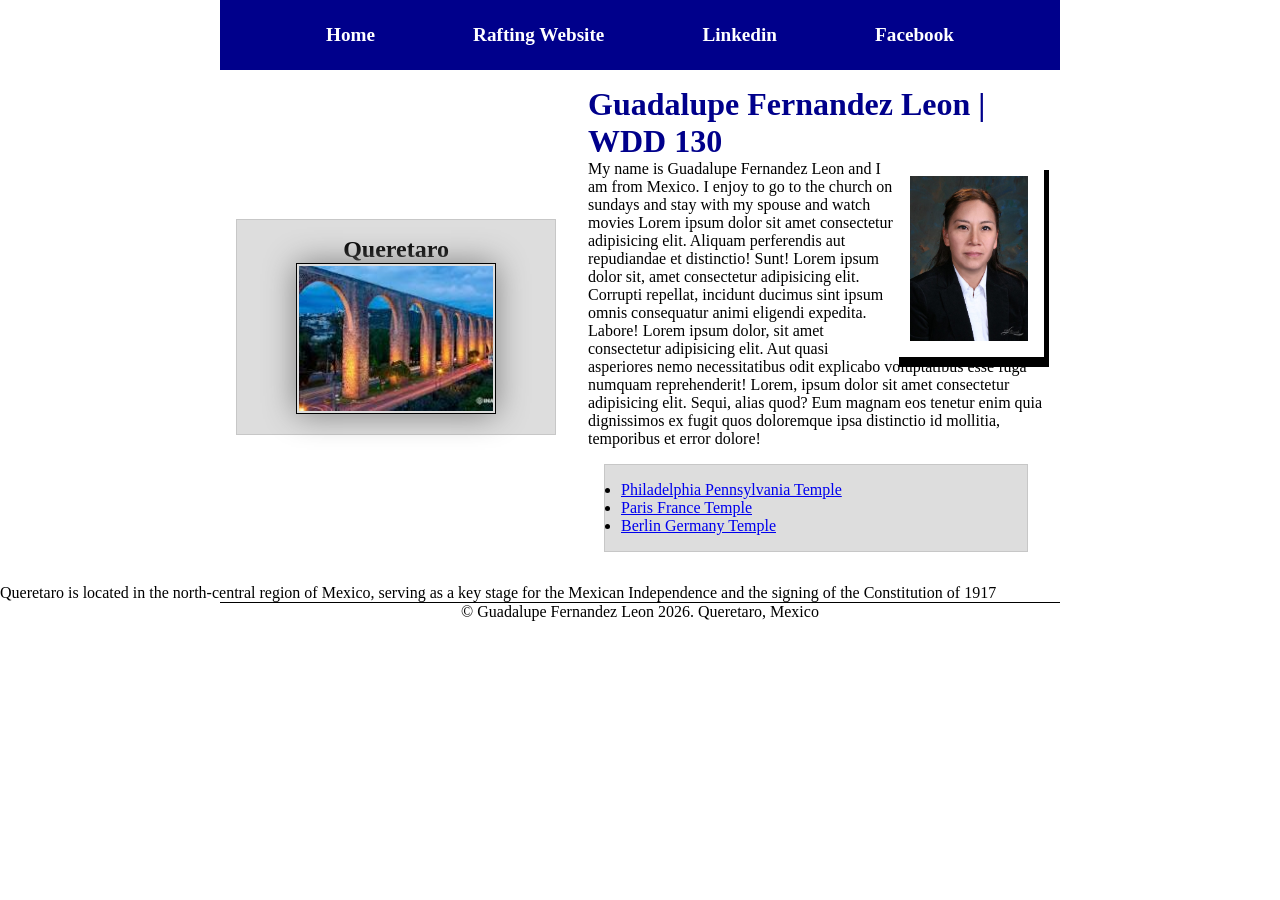
<file: index.html>
<!DOCTYPE html>
<html lang="en">

<head>
    <meta name="description"
      content="This is a simple test webpage designed to practice and demonstrate different CSS styling techniques, including colors, layouts, spacing">
    <meta name="author" content="Guadalupe Fernandez">
    <link rel="stylesheet" href="styles/styles.css">
    <meta charset="UTF-8">
    <meta name="viewport" content="width=device-width, initial-scale=1.0">
    <title>Guadalupe Fernandez Leon | WDD 130</title>
</head>

<body>
    <header>
        <nav>
            <a href="#">Home</a>
            <a href="wwr/">Rafting Website</a>
            <a href="https://mx.linkedin.com">Linkedin</a>
            <a href="https://www.facebook.com/?locale=es_LA">Facebook</a>
        </nav>
    </header>
    <div class="grid">
        <main>
            <h1>Guadalupe Fernandez Leon | WDD 130</h1>
            <img src="images/profile.png" alt="Hello, my name is Guadalupe Fernandez Leon"
              width="120">
            <p>My name is Guadalupe Fernandez Leon and I am from Mexico. I enjoy to go to the church
                on
                sundays and stay with my spouse and watch movies Lorem ipsum dolor sit amet
                consectetur
                adipisicing elit. Aliquam perferendis aut repudiandae et distinctio! Sunt! Lorem
                ipsum
                dolor sit, amet consectetur adipisicing elit. Corrupti repellat, incidunt ducimus
                sint
                ipsum omnis consequatur animi eligendi expedita. Labore! Lorem ipsum dolor, sit amet
                consectetur adipisicing elit. Aut quasi asperiores nemo necessitatibus odit
                explicabo
                voluptatibus esse fuga numquam reprehenderit! Lorem, ipsum dolor sit amet
                consectetur
                adipisicing elit. Sequi, alias quod? Eum magnam eos tenetur enim quia dignissimos ex
                fugit quos doloremque ipsa distinctio id mollitia, temporibus et error dolore!</p>
            <ul class="box">
                <li><a href="https://www.churchofjesuschrist.org/temples/details/philadelphia-pennsylvania-temple"
                      target="_blank">Philadelphia Pennsylvania Temple</a></li>
                <li><a href="https://www.churchofjesuschrist.org/temples/details/paris-france-temple"
                      target="_blank">Paris France Temple</a></li>
                <li><a href="https://www.churchofjesuschrist.org/temples/details/lima-peru-los-olivos-temple"
                      target="_blank">Berlin Germany Temple</a></li>
            </ul>

        </main>
        <aside class="box">
            <h2>Queretaro</h2>
            <img src="images/queretaro.png" alt="Arcos Queretaro">
        </aside>
    </div>
    <p>Queretaro is located in the north-central region of Mexico, serving as a key stage for
        the
        Mexican Independence and the signing of the Constitution of 1917</p>

    <footer>
        <p> © Guadalupe Fernandez Leon 2026. Queretaro, Mexico</p>
    </footer>
</body>

</html>
</file>
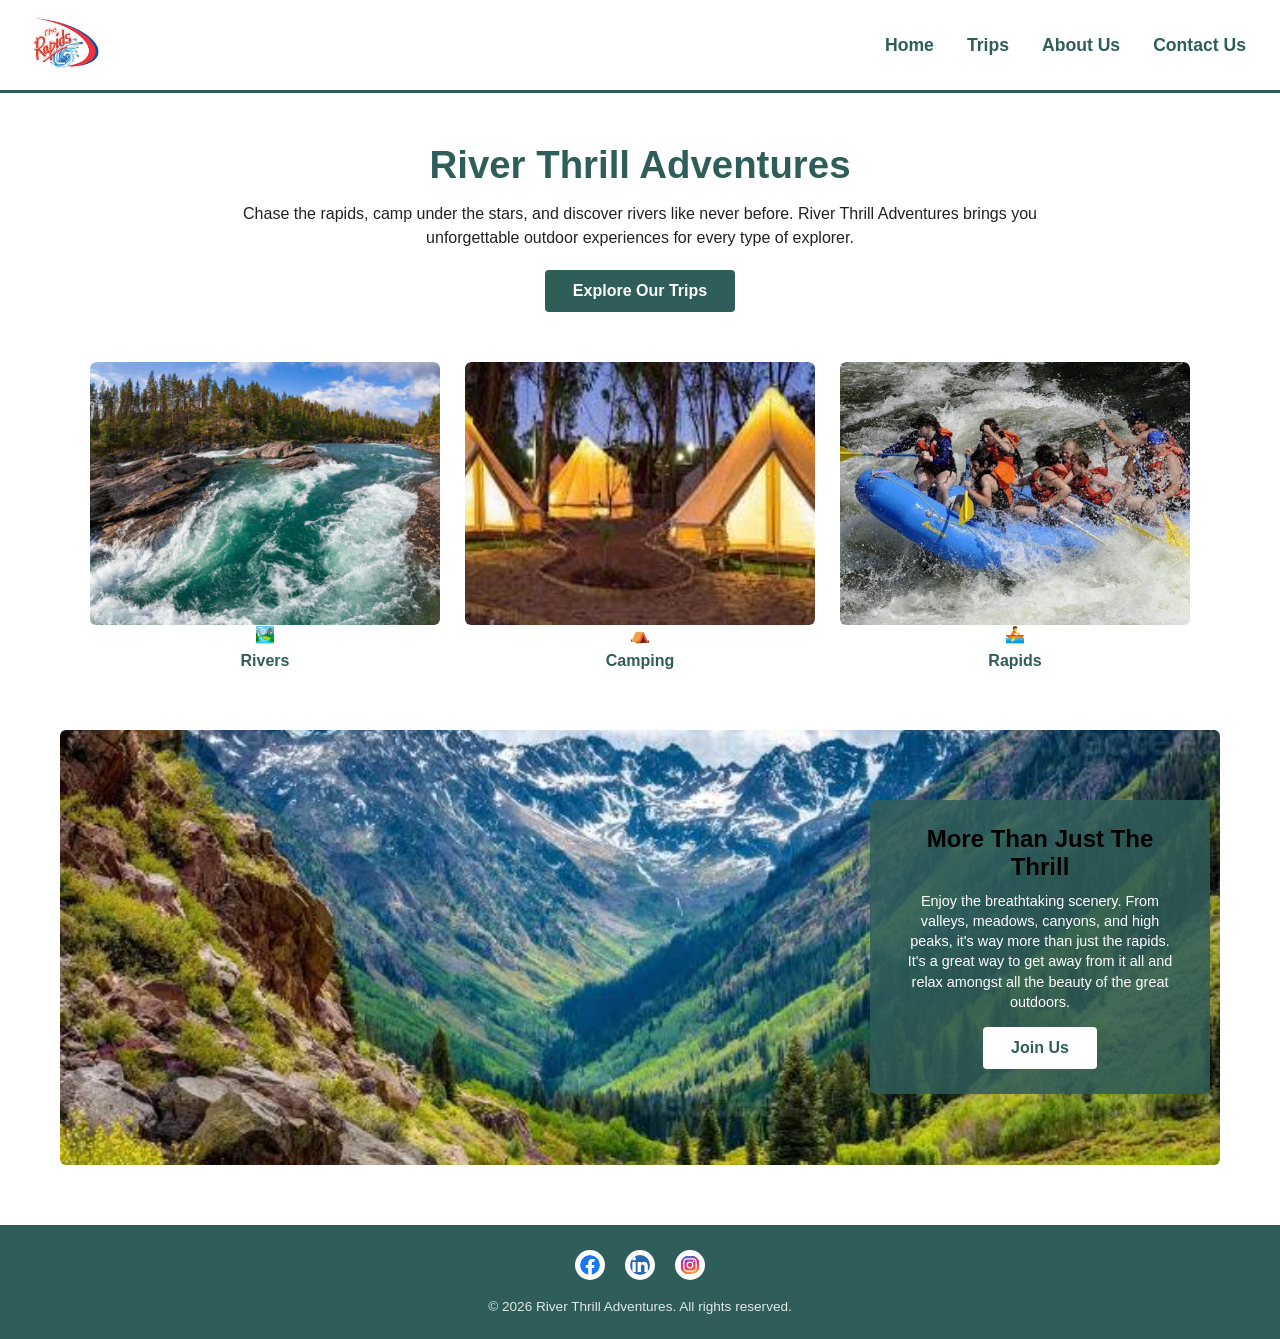
<file: wwr/index.html>
<!DOCTYPE html>
<html lang="en">

<head>
    <meta charset="UTF-8">
    <meta name="viewport" content="width=device-width, initial-scale=1.0">
    <meta name="description"
      content="Thrilling whitewater rafting adventures in stunning natural landscapes">
    <meta name="author" content="Guadalupe Fernandez">
    <link rel="stylesheet" href="styles/rafting.css">
    <title>Home</title>
</head>

<body>
    <header>
        <img src="images/z-therapidssplash.jpg" alt="Company logo">
        <nav>
            <ul>
                <li><a href="index.html">Home</a></li>
                <li><a href="trips.html">Trips</a></li>
                <li><a href="about.html">About Us</a></li>
                <li><a href="contact.html">Contact Us</a></li>
            </ul>
        </nav>
    </header>

    <main>
        <section class="welcome">
            <h1>River Thrill Adventures</h1>
            <p>Chase the rapids, camp under the stars, and discover rivers like never before.
                River Thrill Adventures brings you unforgettable outdoor experiences for every
                type of explorer.</p>
            <a href="trips.html" class="cta-button">Explore Our Trips</a>
        </section>

        <section class="categories">
            <div class="category-grid">
                <figure>
                    <img src="images/rivers.jpg" alt="Rivers">
                    <span class="icon">🏞️</span>
                    <figcaption>Rivers</figcaption>
                </figure>
                <figure>
                    <img src="images/camping.jpg" alt="Camping">
                    <span class="icon">⛺</span>
                    <figcaption>Camping</figcaption>
                </figure>
                <figure>
                    <img src="images/rapids2.jpg" alt="Rapids">
                    <span class="icon">🚣</span>
                    <figcaption>Rapids</figcaption>
                </figure>
            </div>
        </section>

        <section class="highlight">
            <img src="images/mountain.jpg" alt="Scenic mountain valley">
            <div class="highlight-box">
                <h2>More Than Just The Thrill</h2>
                <p>Enjoy the breathtaking scenery. From valleys, meadows, canyons, and high
                    peaks, it's way more than just the rapids. It's a great way to get away from
                    it all and relax amongst all the beauty of the great outdoors.</p>
                <a href="contact.html" class="cta-button">Join Us</a>
            </div>
        </section>
    </main>

    <footer>
        <nav class="socialmedia">
            <a href="https://facebook.com">
                <img src="images/facebook.svg" alt="Facebook Icon">
            </a>
            <a href="https://linkedin.com">
                <img src="images/linkedin-square.svg" alt="LinkedIn Icon">
            </a>
            <a href="https://instagram.com">
                <img src="images/instagram-square.svg" alt="Instagram Icon">
            </a>
        </nav>
        <p>&copy; 2026 River Thrill Adventures. All rights reserved.</p>
    </footer>
</body>

</html>
</file>
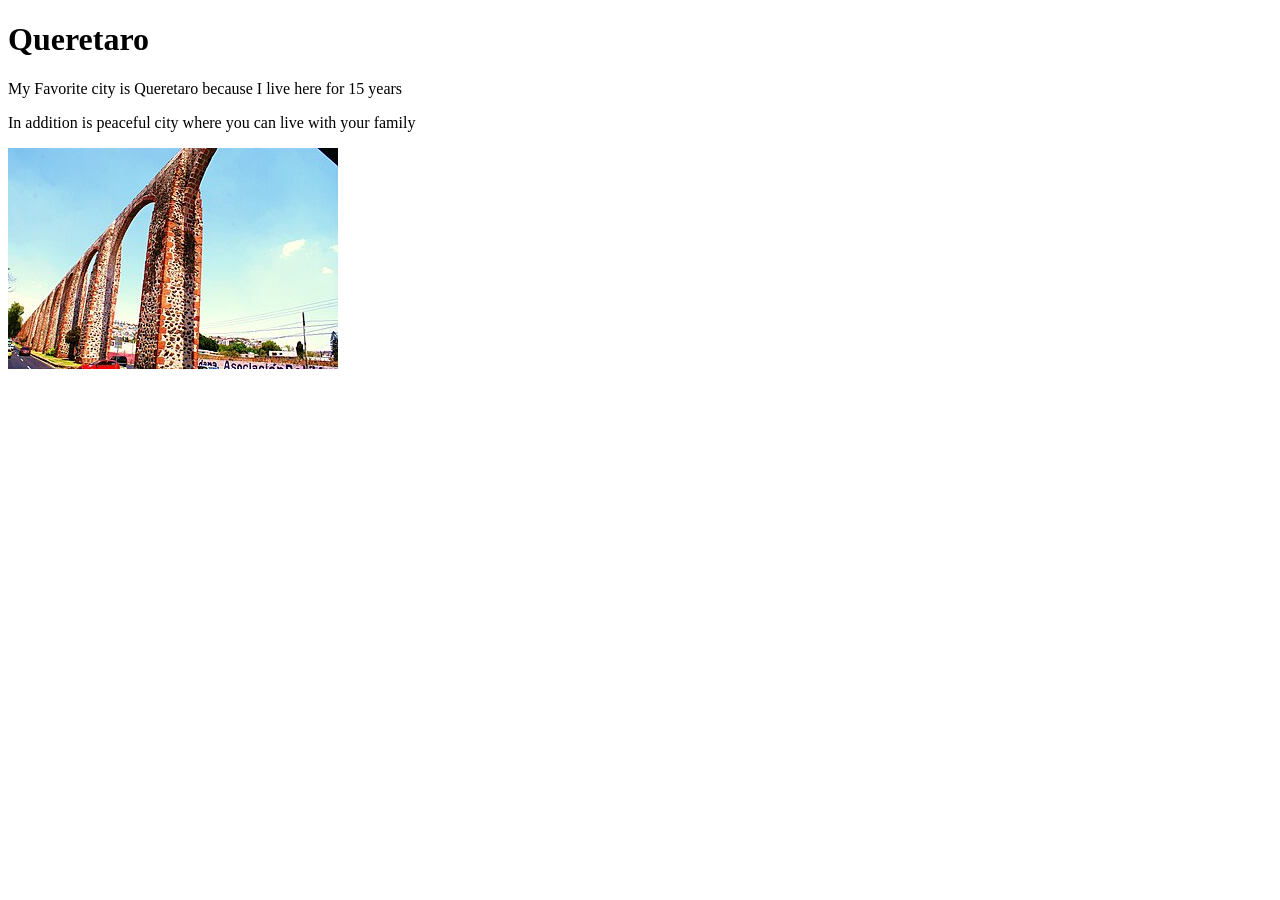
<file: week01/favorite-city.html>
<!DOCTYPE html>
<html lang="en">

<head>
    <meta charset="UTF-8">
    <meta name="viewport" content="width=device-width, initial-scale=1.0">
    <title>My favorite city</title>
</head>

<body>
    <H1>Queretaro</H1>
    <p>My Favorite city is Queretaro because I live here for 15 years</p>
    <p>In addition is peaceful city where you can live with your family</p>
    <img src="images/Queretaro-1.JPG" alt="Queretaro Arcs">

</body>

</html>
</file>
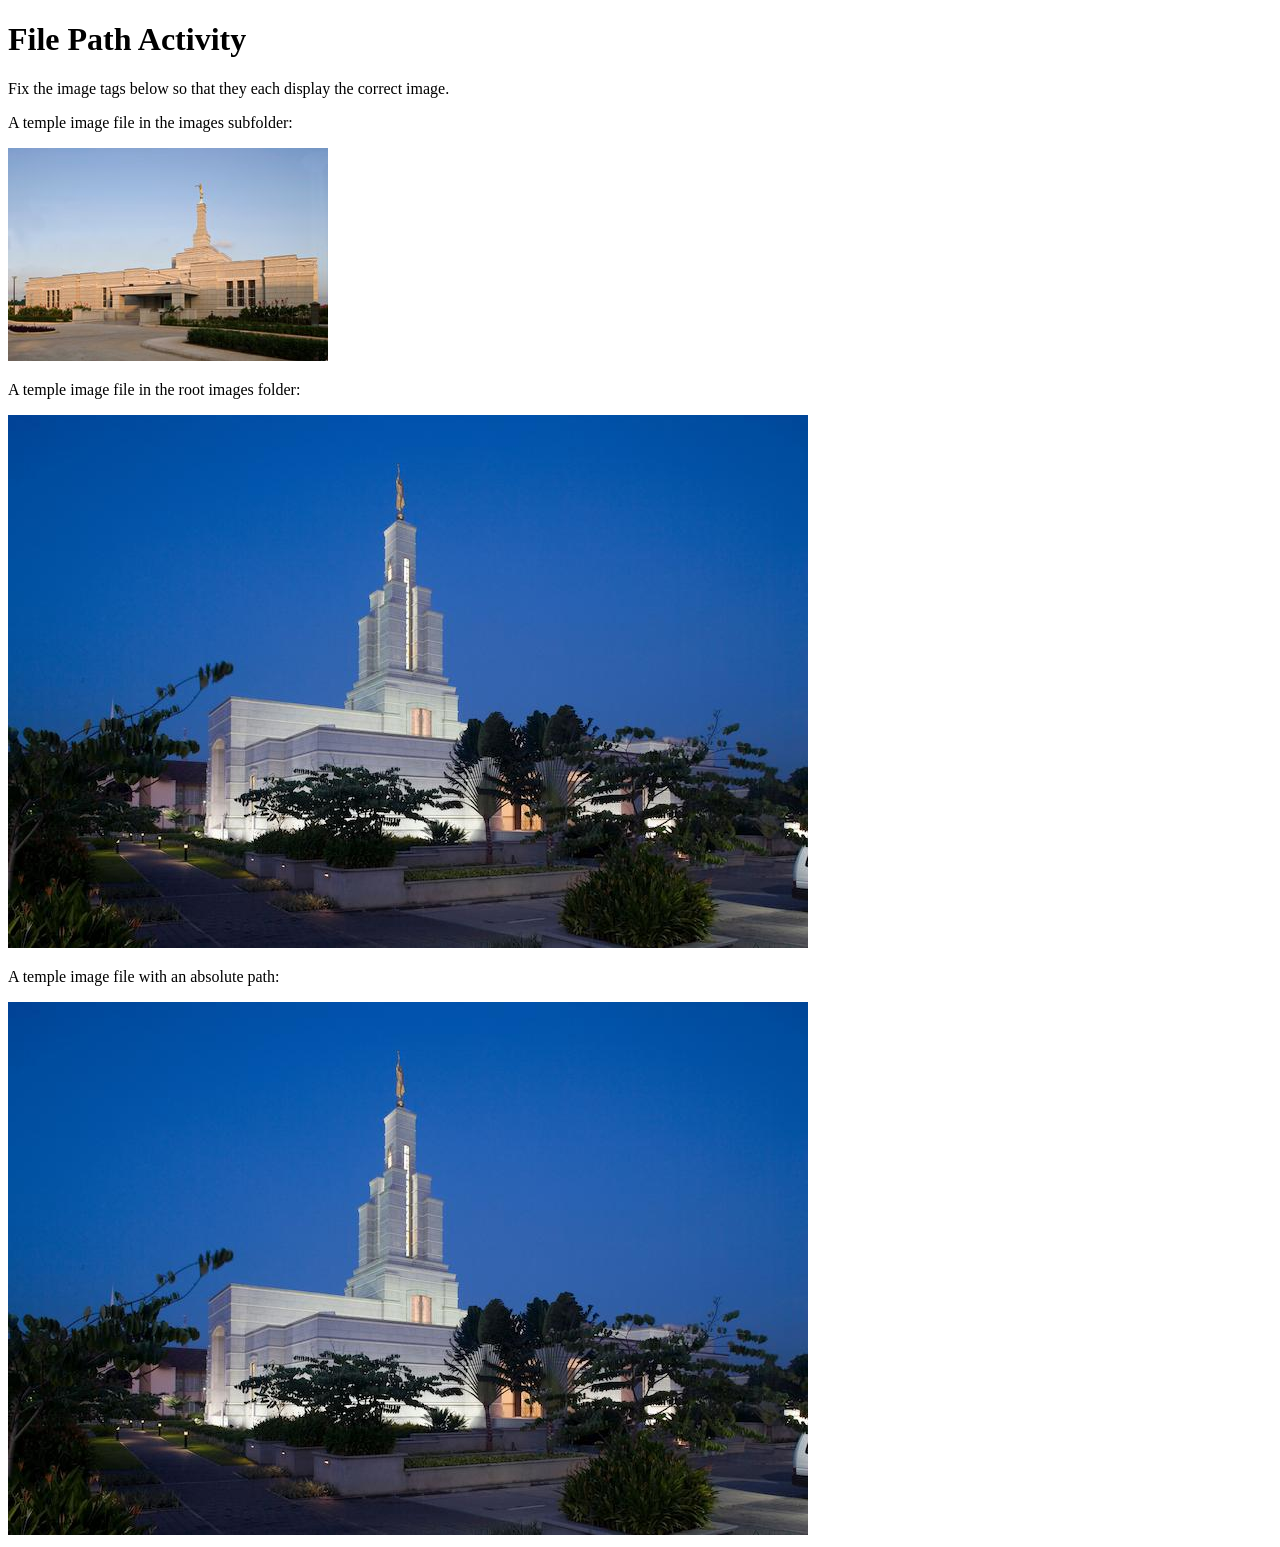
<file: week01/file-paths.html>
<!DOCTYPE html>
<html lang="en">

<head>
    <meta charset="UTF-8">
    <meta name="viewport" content="width=device-width, initial-scale=1.0">
    <title>File Path Activity</title>
</head>

<body>
    <h1>File Path Activity</h1>
    <p>Fix the image tags below so that they each display the correct image.</p>

    <p>A temple image file in the images subfolder:</p>
    <img src="images/aba-nigeria-temple.jpeg" alt="The Aba Nigeria Temple">

    <p>A temple image file in the root images folder:</p>
    <img src="images/temple-small.jpg" alt="The Salt Lake Temple">

    <p>A temple image file with an absolute path:</p>
    <img src="images/temple-small.jpg" alt="The Anchorage Alaska Temple">

</body>

</html>
</file>
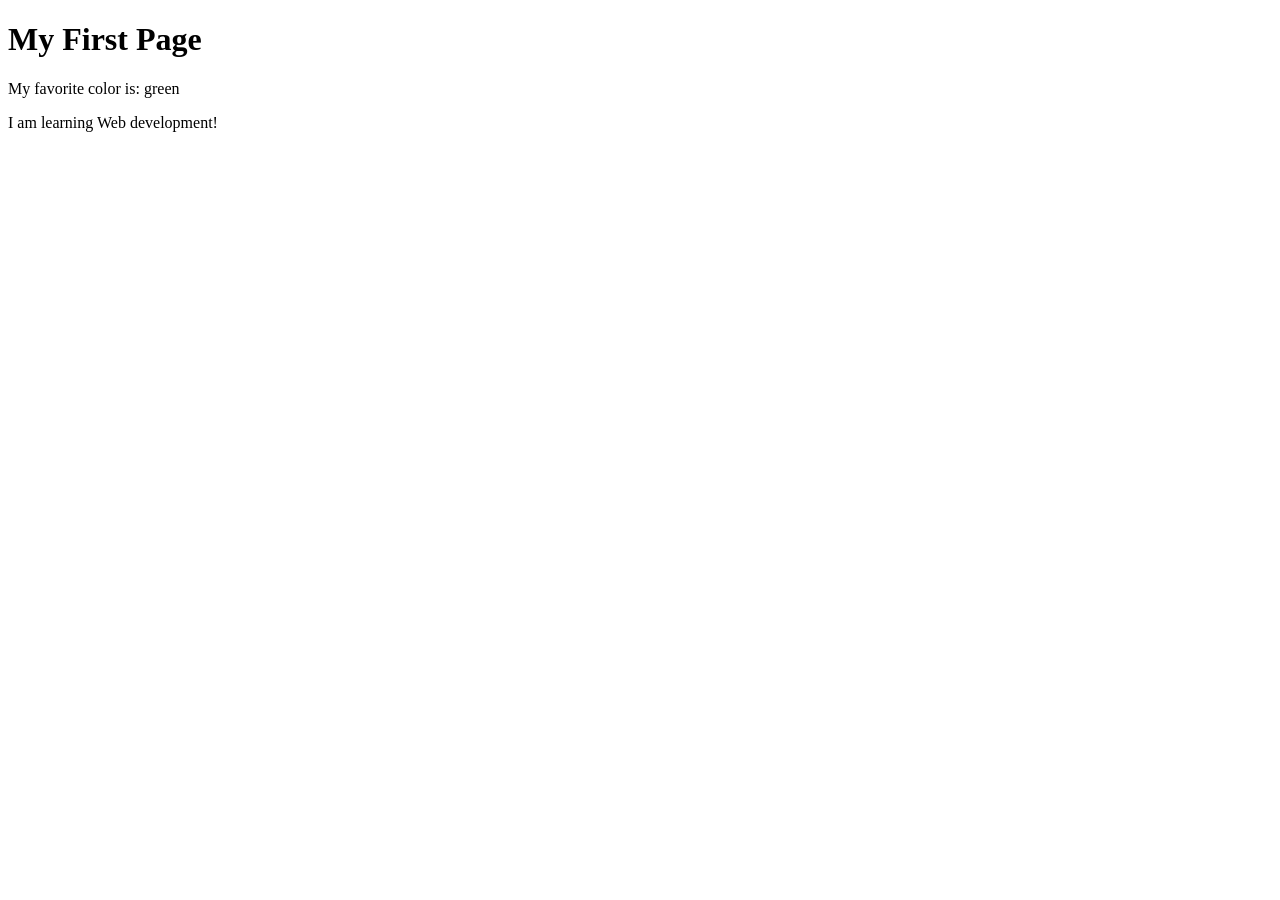
<file: week01/first-page.html>
<!DOCTYPE html>
<html lang="en">

<head>
    <meta charset="UTF-8">
    <meta name="viewport" content="width=device-width, initial-scale=1.0">
    <title>My First Page</title>
</head>

<body>
    <h1>My First Page</h1>
    <p>My favorite color is: green </p>
    <p>I am learning Web development!</p>
</body>

</html>
</file>
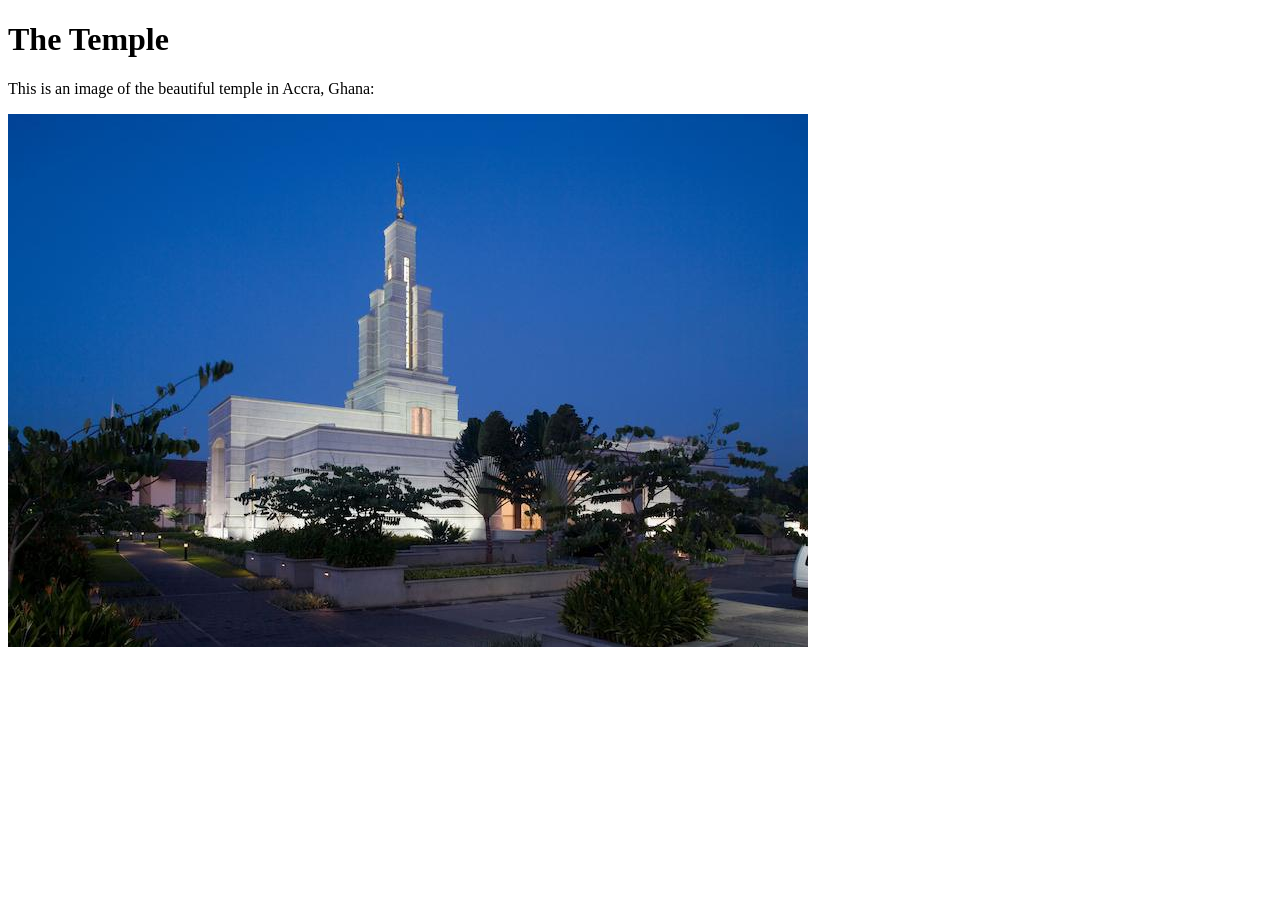
<file: week01/images-solution.html>
<!DOCTYPE html>
<html lang="en">
<head>
    <meta charset="UTF-8">
    <meta name="viewport" content="width=device-width, initial-scale=1.0">
    <title>Temple Image</title>
</head>
<body>
    <h1>The Temple</h1>
    <p>This is an image of the beautiful temple in Accra, Ghana:</p>
    <img src="images/temple-small.jpg" alt="The Accra Ghana Temple">
    
</body>
</html>
</file>
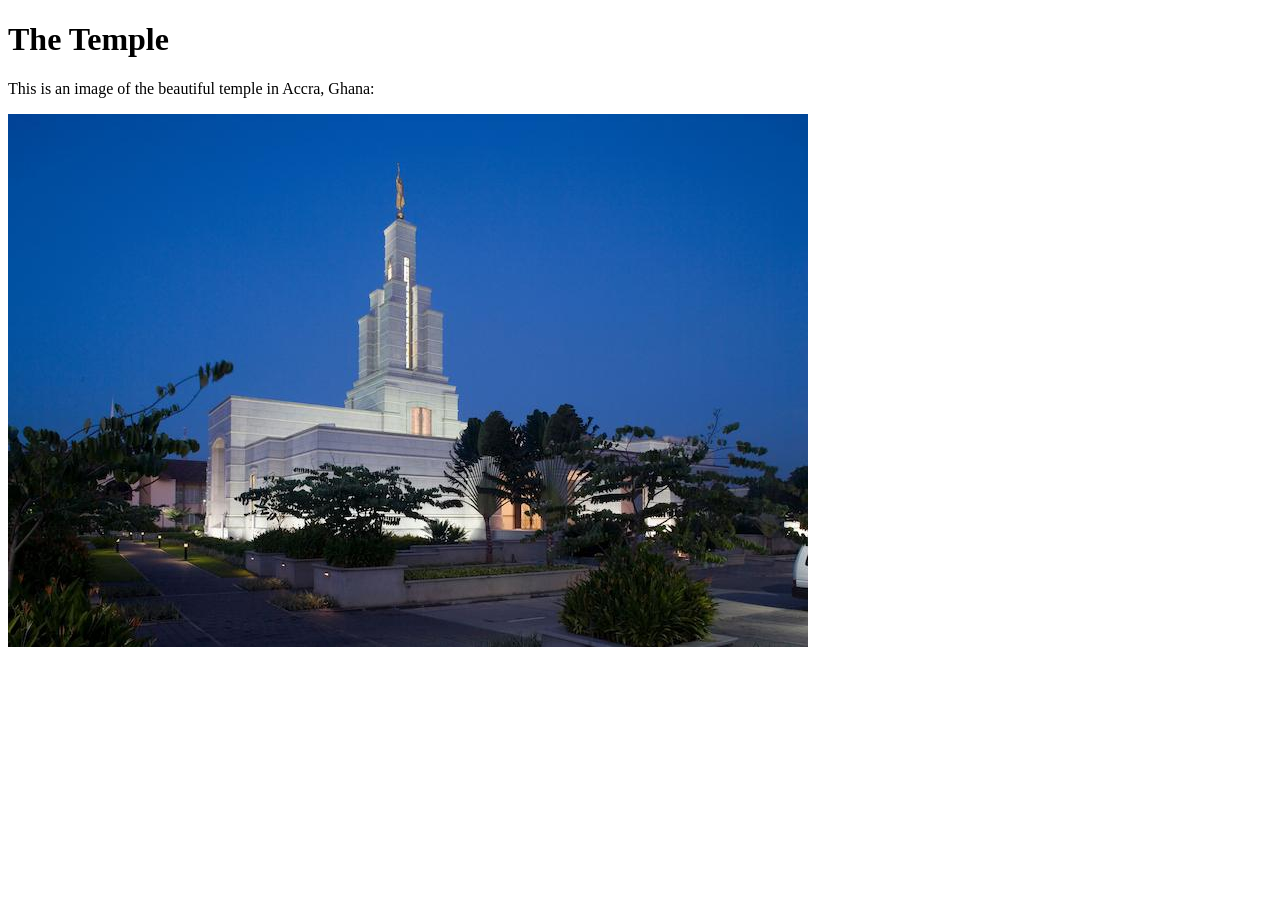
<file: week01/images.html>
<!DOCTYPE html>
<html lang="en">

<head>
    <meta charset="UTF-8">
    <meta name="viewport" content="width=device-width, initial-scale=1.0">
    <title>Temple Image</title>
</head>

<body>
    <h1>The Temple</h1>
    <p>This is an image of the beautiful temple in Accra, Ghana:</p>
    <img src="images/temple-small.jpg" alt="The Accra Ghana Temple">

</body>

</html>
</file>
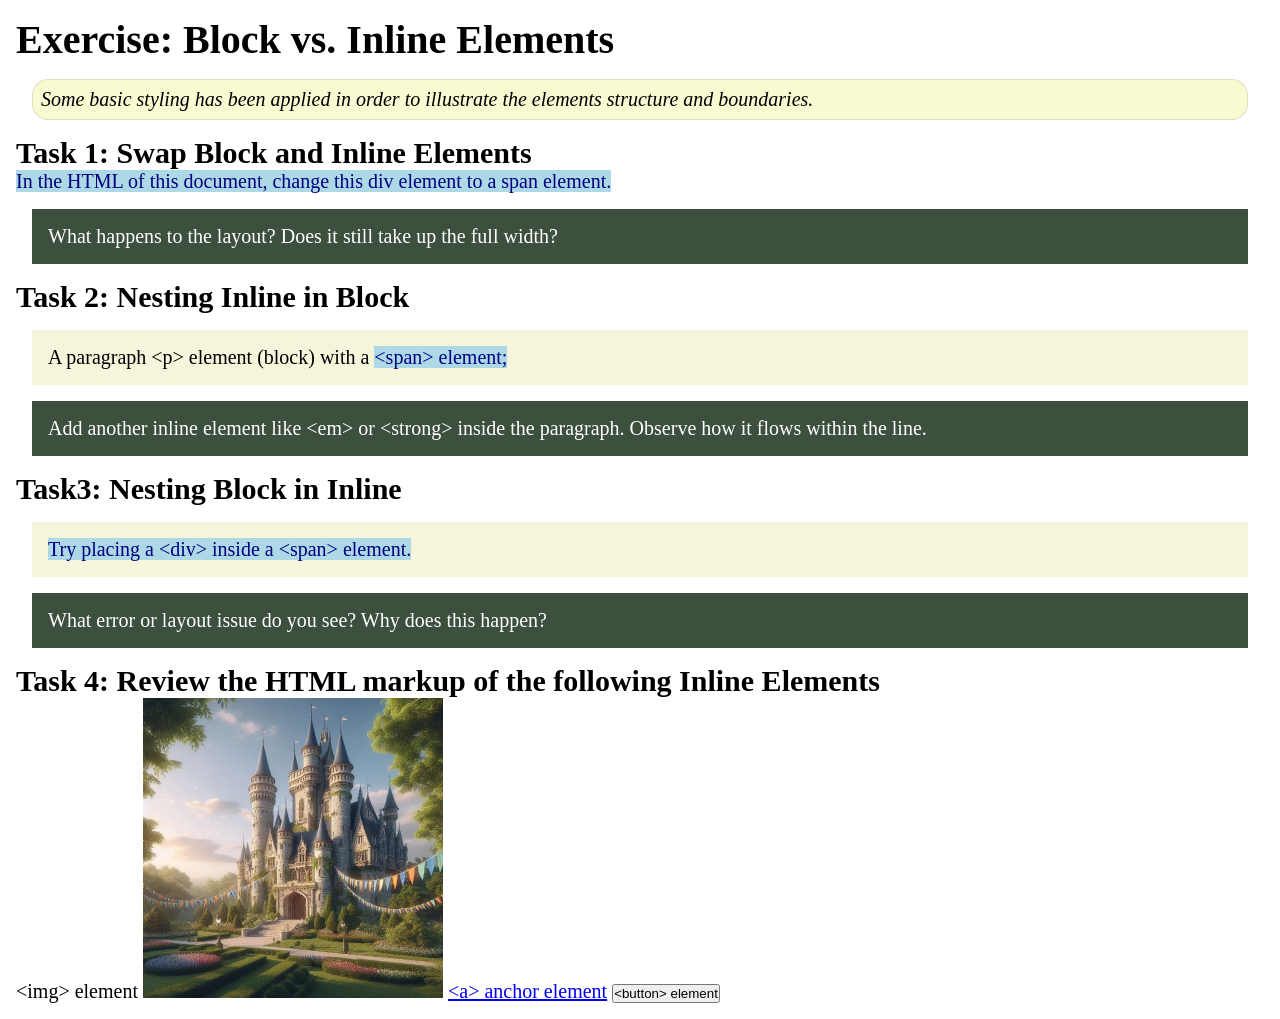
<file: week02/block-vs-inline.html>
<!DOCTYPE html>
<html lang="en">

<head>
    <meta charset="UTF-8">
    <meta name="viewport" content="width=device-width, initial-scale=1.0">
    <title>Exercise: Block vs. Inline Elements</title>
    <link rel="stylesheet" href="styles/block-vs-inline.css">
</head>

<body>
    <main>
        <h1>Exercise: Block vs. Inline Elements</h1>
        <p class="note">Some basic styling has been applied in order to illustrate the elements
            structure and
            boundaries.</p>

        <h2>Task 1: Swap Block and Inline Elements</h2>
        <span>In the HTML of this document, change this div element to a span element.</span>

        <p class="question">What happens to the layout? Does it still take up the full width?</p>

        <h2>Task 2: Nesting Inline in Block</h2>
        <p>A paragraph &lt;p&gt; element (block) with a <span>&lt;span&gt; element;</span></p>
        <p class="question">Add another inline element like &lt;em&gt; or &lt;strong&gt; inside the
            paragraph. Observe
            how it flows within the line.</p>

        <h2>Task3: Nesting Block in Inline</h2>
        <div><span>Try placing a &lt;div&gt; inside a &lt;span&gt; element.</span></div>
        <p class="question">What error or layout issue do you see? Why does this happen?</p>


        <h2>Task 4: Review the HTML markup of the following Inline Elements</h2>
        &lt;img&gt; element
        <img src="images/castle.webp" alt="placeholder image (images are inline)" width="300"
          height="300">
        <a href="https://churchofjesuschrist.org">&lt;a&gt; anchor element</a>
        <button type="button">&lt;button&gt; element</button>
    </main>
</body>

</html>
</file>
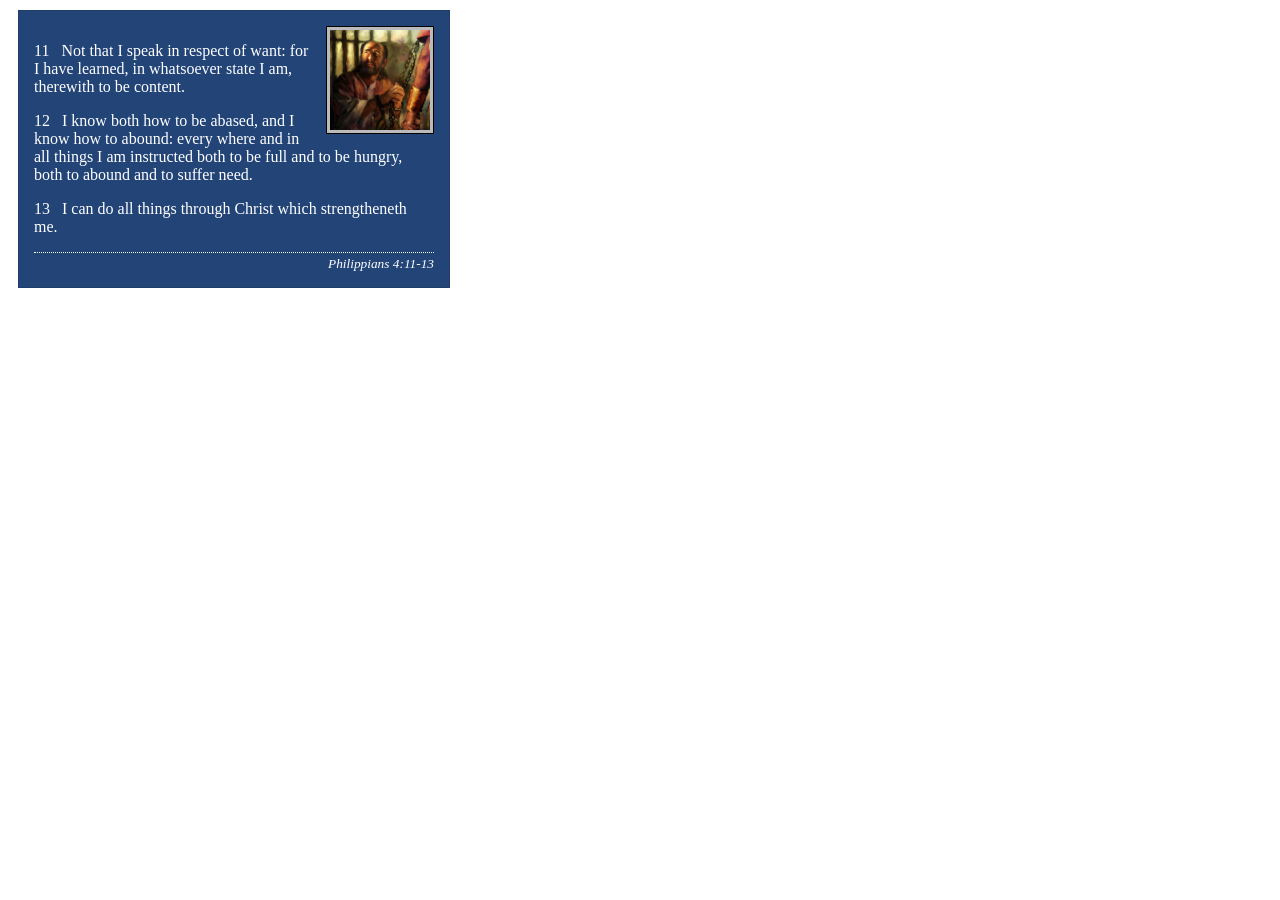
<file: week02/box-model-solution.html>
<!DOCTYPE html>
<html lang="en">
<head>
    <meta charset="UTF-8">
    <meta name="viewport" content="width=device-width, initial-scale=1.0">
    <title>Box Model Activity</title>
    <link rel="stylesheet" href="styles/box-model-solution.css">
</head>
<body>
    <main>
        <div class="callout">
            <img src="images/apostle-paul-imprisoned.webp" alt="Paul the Apostle - Imprisoned in Rome" width="200" height="200">
            <blockquote>
                <p>11 &nbsp; Not that I speak in respect of want: for I have learned, in whatsoever state I am, therewith to be content.</p>
                <p>12 &nbsp; I know both how to be abased, and I know how to abound: every where and in all things I am instructed both to be full and to be hungry, both to abound and to suffer need.</p>
                <p>13 &nbsp; I can do all things through Christ which strengtheneth me.</p>
            </blockquote>
            <cite>Philippians 4:11-13</cite>
        </div>
    </main>
</body>
</html>
</file>
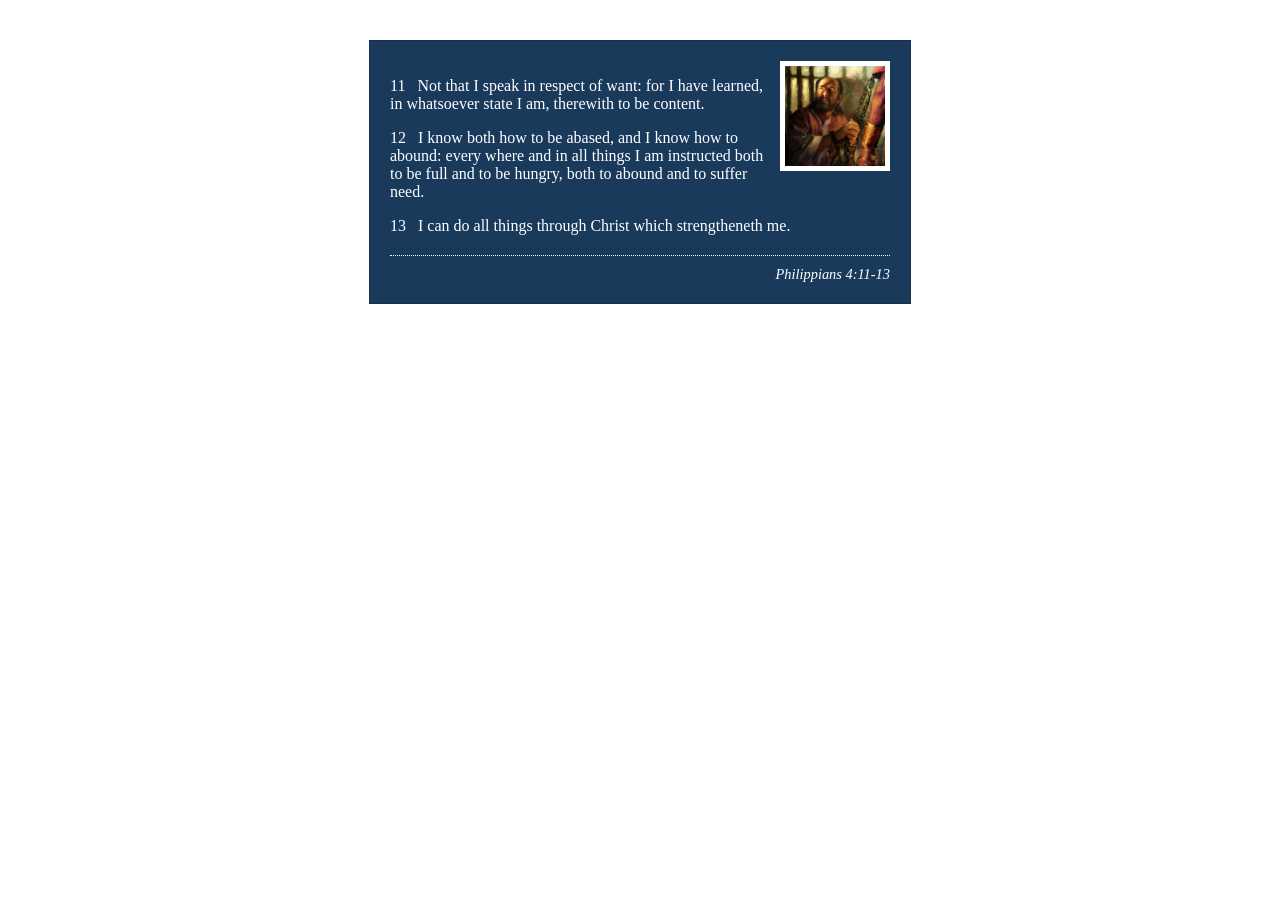
<file: week02/box-model.html>
<!DOCTYPE html>
<html lang="en">

<head>
    <link rel="stylesheet" href="styles/box-model.css">
    <meta charset="UTF-8">
    <meta name="viewport" content="width=device-width, initial-scale=1.0">
    <title>Box Model Activity</title>
</head>

<body>
    <main>
        <div class="callout">
            <img src="images/apostle-paul-imprisoned.webp"
              alt="Paul the Apostle - Imprisoned in Rome" width="200" height="200">
            <blockquote>
                <p>11 &nbsp; Not that I speak in respect of want: for I have learned, in whatsoever
                    state I am, therewith to be content.</p>
                <p>12 &nbsp; I know both how to be abased, and I know how to abound: every where and
                    in all things I am instructed both to be full and to be hungry, both to abound
                    and to suffer need.</p>
                <p>13 &nbsp; I can do all things through Christ which strengtheneth me.</p>
            </blockquote>
            <cite>Philippians 4:11-13</cite>
        </div>
    </main>
</body>

</html>
</file>
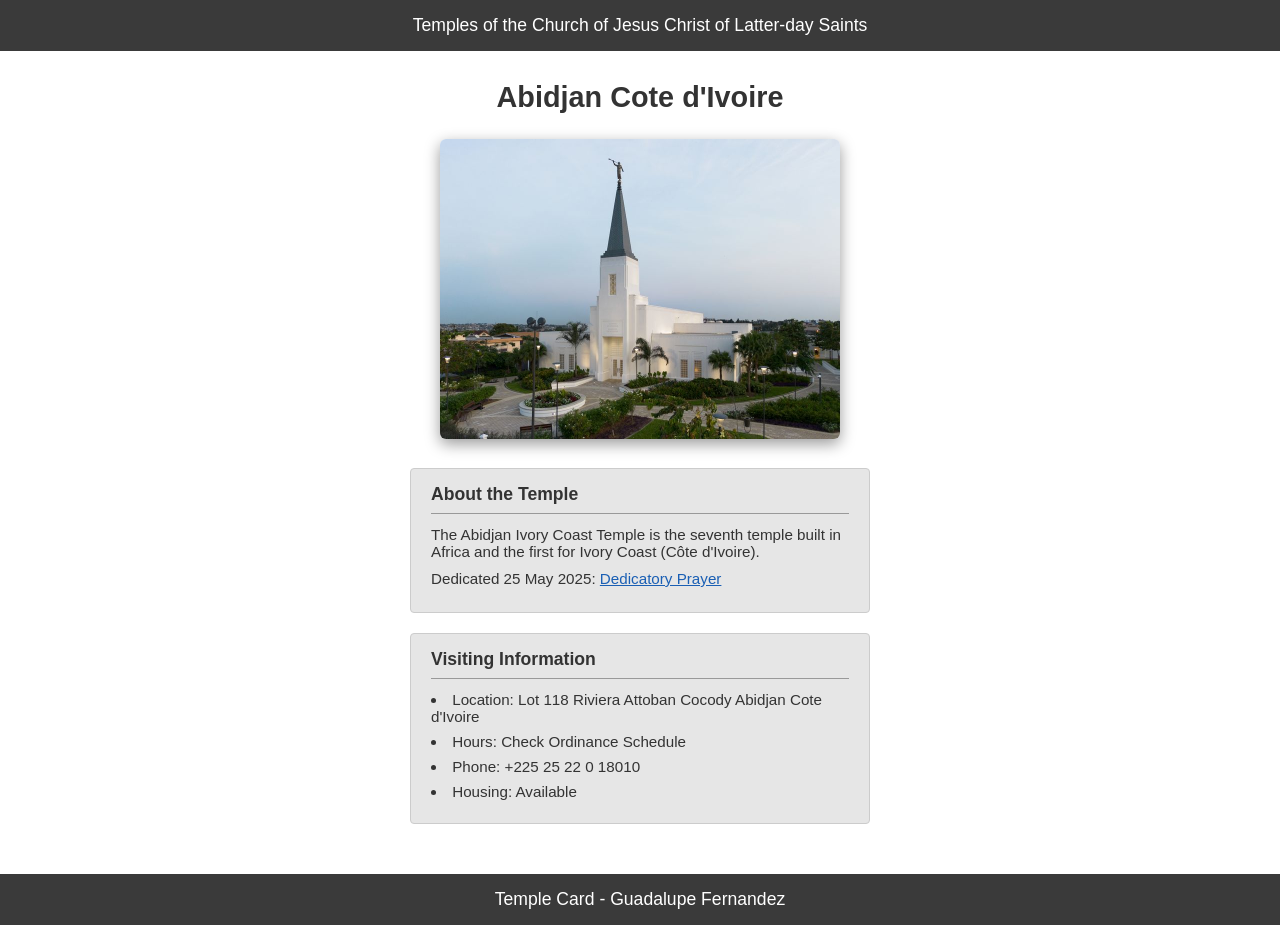
<file: week02/temple.html>
<!DOCTYPE html>
<html lang="en">

<head>
    <link rel="stylesheet" href="styles/temple.css">
    <meta charset="UTF-8">
    <meta name="viewport" content="width=device-width, initial-scale=1.0">
    <title>Temple Card - Abidjan Cote d'Ivoire</title>
</head>

<body>
    <header>
        <p>Temples of the Church of Jesus Christ of Latter-day Saints</p>
    </header>
    <main>
        <h1>Abidjan Cote d'Ivoire</h1>
        <picture>
            <img src="images/abidjan-ivory-coast.jpeg" alt="Abidjan Cote d'Ivoire Temple">
        </picture>
        <section>
            <h2>About the Temple</h2>
            <p>The Abidjan Ivory Coast Temple is the seventh temple built in Africa and the first
                for Ivory Coast (Côte
                d'Ivoire).</p>
            <p>Dedicated 25 May 2025: <a
                  href="https://www.churchofjesuschrist.org/temples/dedicatory-prayer/abidjan-ivory-coast-temple/2025-05-25?lang=eng"
                  target="_blank" rel="noopener noreferrer">Dedicatory Prayer</a></p>
        </section>
        <section>
            <h2>Visiting Information</h2>
            <ul>
                <li>Location: Lot 118 Riviera Attoban Cocody Abidjan Cote d'Ivoire</li>
                <li>Hours: Check Ordinance Schedule</li>
                <li>Phone: +225 25 22 0 18010</li>
                <li>Housing: Available</li>
            </ul>
        </section>
    </main>
    <footer>
        <p>Temple Card - Guadalupe Fernandez</p>
    </footer>
</body>

</html>
</file>
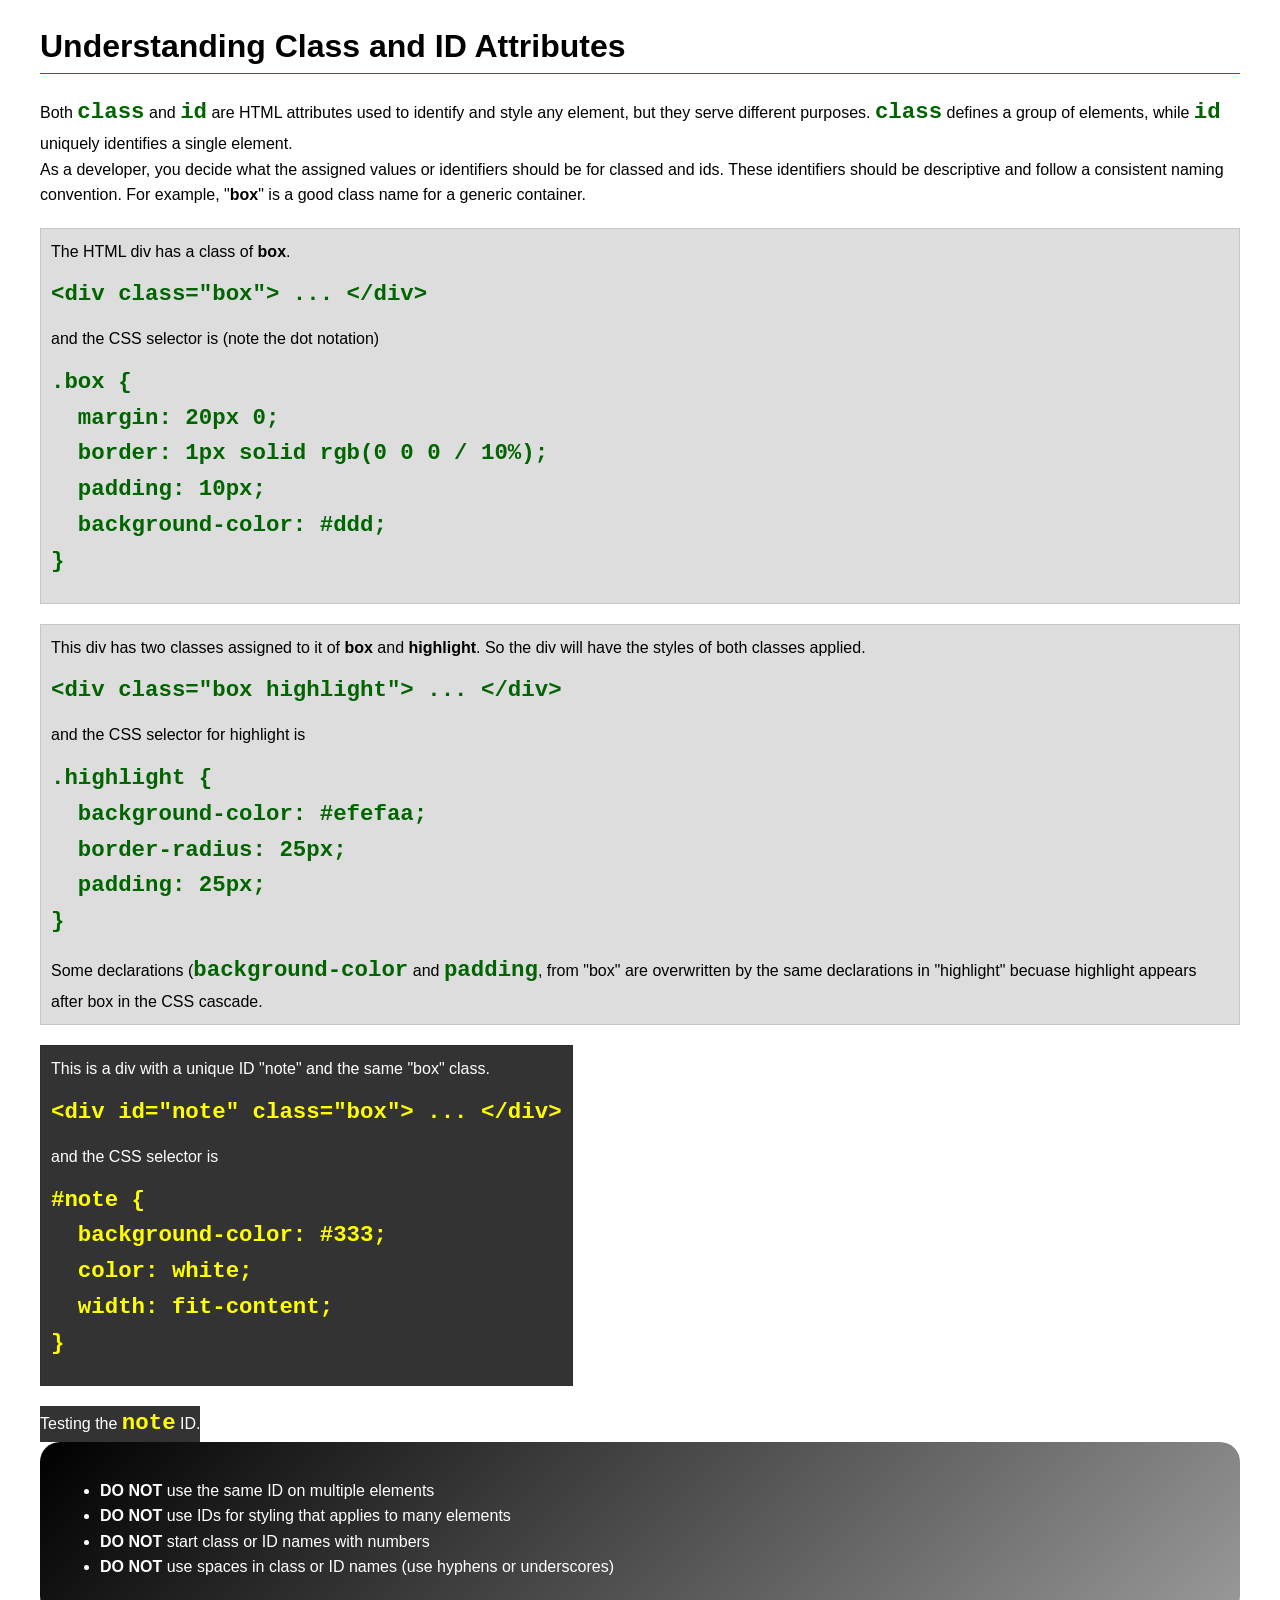
<file: week03/class-and-id.html>
<!DOCTYPE html>
<html lang="en">

<head>
    <meta charset="UTF-8">
    <meta name="viewport" content="width=device-width, initial-scale=1.0">
    <title>Class vs ID Attributes</title>
    <link rel="stylesheet" href="styles/class-and-id.css">
</head>

<body>
    <h1>Understanding Class and ID Attributes</h1>
    <p>Both <code>class</code> and <code>id</code> are HTML attributes used to identify and style
        any element, but they
        serve different purposes. <code>class</code> defines a group of elements, while
        <code>id</code> uniquely
        identifies a single element.
    </p>
    <p>As a developer, you decide what the assigned values or identifiers should be for classed and
        ids. These
        identifiers should be
        descriptive and follow a consistent naming convention. For example, "<strong>box</strong>"
        is a good class name
        for a generic container.</p>
    <div class="box">
        <p>The HTML div has a class of <strong>box</strong>.</p>
        <pre><code class="html">&lt;div class="box"&gt; ... &lt;/div&gt;</code></pre>
        and the CSS selector is (note the dot notation)
        <pre><code class="css">.box {
  margin: 20px 0;
  border: 1px solid rgb(0 0 0 / 10%);
  padding: 10px;
  background-color: #ddd; 
}</code></pre>
    </div>

    <div class="box">
        <p>This div has two classes assigned to it of <strong>box</strong> and
            <strong>highlight</strong>. So the div
            will have the styles of both classes applied.
        </p>
        <pre><code class="html">&lt;div class="box highlight"&gt; ... &lt;/div&gt;</code></pre>
        and the CSS selector for highlight is
        <pre><code class="css">.highlight {
  background-color: #efefaa;
  border-radius: 25px;
  padding: 25px;
}</code></pre>
        <p>Some declarations (<code>background-color</code> and <code>padding</code>, from "box" are
            overwritten by the same declarations in "highlight" becuase highlight appears after box
            in the CSS cascade.</p>
    </div>

    <div id="note" class="box">
        <p>This is a div with a unique ID "note" and the same "box" class.</p>
        <pre><code class="html">&lt;div id="note" class="box"&gt; ... &lt;/div&gt;</code></pre>
        and the CSS selector is
        <pre><code class="css">#note {
  background-color: #333;
  color: white;
  width: fit-content;
}</code></pre>
    </div>

    <div id="note">
        <p>Testing the <code>note</code> ID.</p>
    </div>

    <section id="best-practice">
        <ul>
            <li><strong>DO NOT</strong> use the same ID on multiple elements</li>
            <li><strong>DO NOT</strong> use IDs for styling that applies to many elements</li>
            <li><strong>DO NOT</strong> start class or ID names with numbers</li>
            <li><strong>DO NOT</strong> use spaces in class or ID names (use hyphens or underscores)
            </li>
        </ul>
    </section>


</body>

</html>
</file>
<file: styles/styles.css>
* {
    margin: 0;
    padding: 0;
    box-sizing: border-box;
}

:root {
    background-color: var(--primary-color);
    font-size: var(--font-size-large);
    width: var(--width-size);
}

nav {
    background-color: darkblue;
    padding: 1rem;
    display: flex;
    justify-content: space-evenly;
    align-items: center;
}

nav a {
    color: #fff;
    display: block;
    padding: 0.5rem;
    text-decoration: none;
    font-size: 1.2rem;
    font-weight: 700;
}

h1 {
    color: darkblue;
}

img {
    width: 150px;
    height: auto;
    border: 1px solid black;
    padding: 2px;
    box-shadow: 0 0 30px gray;
}

p {
    padding: 0;
}

aside {
    width: 20rem;
    margin: 1rem;
    border: 1px solid rgb(0 0 0 / 0.2);
    background-color: #eee;
    color: #333;
    text-align: center;
    position: relative;
    grid-column: 1/2;
    grid-row: 1/2;
    padding: auto;
}

aside img {
    width: 20em;
    text-align: center;
    height: auto;
    width: 200px;
}

main img {
    width: 150px;
    height: auto;
    border: 1px;
    padding: 1rem;
    box-shadow: 5px 10px;
    float: right;

}

footer {
    margin-top: 15px;
    border-top: 1px solid #000;
    text-align: center;
}

main {
    max-width: 600px;
    grid-column: 2/3;
    margin: 1rem;
}

/* class selectors */
.box {
    margin: 1rem;
    border: 1px solid rgb(0 0 0 / 10%);
    padding: 1rem;
    background-color: #ddd;
    color: #000;
}

header,
.grid,
footer {
    max-width: 840px;
    margin: 0 auto;
}

.grid {
    display: grid;
    align-items: center;
}
</file>
<file: wwr/styles/rafting.css>
:root {

    --primary-color: #2f5d5a;
    --secondary-color: #d4a94a;
    --text-color: #222222;
    --light-color: #ffffff;
    --light-gray: #dfe8e6;
    --font-main: Arial, Helvetica, sans-serif;

}

* {

    box-sizing: border-box;
    margin: 0;
    padding: 0;

}

body {

    font-family: var(--font-main);
    color: var(--text-color);

}

header {

    display: grid;
    grid-template-columns: auto 1fr;
    align-items: center;
    padding: 10px 30px;
    background-color: var(--light-color);
    border-bottom: 3px solid var(--primary-color);

}

header img {

    height: 70px;
    width: auto;

}

header nav ul {

    display: flex;
    justify-content: flex-end;
    list-style: none;
    gap: 25px;
    margin: 0;
    padding: 0;

}

header nav a {

    text-decoration: none;
    color: var(--primary-color);
    font-weight: bold;
    font-size: 1.1em;
    padding: 8px 4px;
    transition: color 0.2s ease, border-bottom 0.2s ease;
    border-bottom: 2px solid transparent;

}

header nav a:hover {

    color: var(--secondary-color);
    border-bottom: 2px solid var(--secondary-color);

}

.hero {

    position: relative;
    width: 100%;

}

.hero > img {

    width: 100%;
    display: block;
    height: 450px;
    object-fit: cover;

}

.hero h1 {

    position: absolute;
    top: 0;
    left: 0;
    width: 100%;
    margin: 0;
    padding: 20px;
    background-color: rgba(47, 93, 90, 0.6);
    color: var(--light-color);
    font-size: 2.2em;
    text-align: center;

}

.hero article {

    position: absolute;
    top: 90px;
    left: 40px;
    width: 65%;
    background-color: rgba(230, 190, 90, 0.9);
    padding: 15px 20px;
    border: 2px solid var(--secondary-color);
    overflow: auto;

}

.hero-text {

    overflow: hidden;

}

.hero article p {

    font-size: 0.9em;
    line-height: 1.4;
    color: var(--text-color);

}

.hero article img {

    float: right;
    width: 140px;
    margin-left: 15px;
    border: 2px solid var(--light-color);

}

section {

    padding: 20px 30px;

}

section h2 {

    color: var(--primary-color);
    margin-bottom: 10px;

}

.history {

    text-align: center;

}

.history h2 {

    margin-bottom: 20px;

}

.history-grid {

    display: grid;
    grid-template-columns: 1fr 300px 1fr;
    gap: 25px;
    align-items: center;
    text-align: left;

}

.history-grid img {

    width: 100%;
    height: auto;
    border-radius: 6px;

}

.history-closing {

    margin-top: 20px;
    text-align: center;

}

.adventure {

    text-align: center;

}

.adventure h2 {

    margin-bottom: 20px;

}

.gallery {

    display: grid;
    grid-template-columns: repeat(5, 1fr);
    gap: 20px;

}

.gallery figure {

    margin: 0;
    overflow: hidden;
    border-radius: 6px;

}

.gallery img {

    width: 100%;
    aspect-ratio: 1 / 1;
    object-fit: cover;
    object-position: center;
    border-radius: 6px;
    border: 2px solid var(--secondary-color);
    transition: transform 0.3s ease;

}

.gallery figure:hover img {

    transform: scale(1.05);

}

.gallery figcaption {

    margin-top: 8px;
    font-size: 0.85em;
    color: var(--primary-color);
    font-weight: bold;

}

footer {

    background-color: var(--primary-color);
    color: var(--light-color);
    text-align: center;
    padding: 25px 20px;

}

footer .socialmedia {

    display: flex;
    justify-content: center;
    gap: 20px;
    margin-bottom: 15px;

}

footer .socialmedia img {

    height: 30px;
    width: 30px;
    background-color: var(--light-color);
    border-radius: 50%;
    padding: 5px;
    transition: transform 0.2s ease;

}

footer .socialmedia img:hover {

    transform: scale(1.15);

}

footer p {

    font-size: 0.85em;
    color: var(--light-gray);

}

.contact-intro {

    text-align: center;
    padding: 30px 20px 10px;

}

.contact-intro h1 {

    color: var(--primary-color);
    margin-bottom: 12px;

}

.contact-intro address {

    font-style: normal;
    font-weight: bold;
    line-height: 1.6;
    color: var(--text-color);

}

.contact-intro address a {

    color: var(--primary-color);

}

.contact-main {

    display: grid;
    grid-template-columns: 1fr 1fr;
    gap: 30px;
    padding: 20px 30px;
    align-items: start;

}

.map-container {

    background-color: #e0e0e0;
    border-radius: 4px;
    min-height: 400px;
    overflow: hidden;
    min-width: 0;

}

.map-frame {

    display: block;
    width: 100%;
    height: 400px;
    border: 0;

}

.contact-form {

    display: flex;
    flex-direction: column;
    gap: 14px;

}

.form-row {

    display: grid;
    grid-template-columns: 130px 1fr;
    align-items: center;
    gap: 10px;

}

.form-row label {

    color: var(--text-color);
    font-weight: bold;

}

.form-row input[type="text"],

.form-row input[type="email"],

.form-row textarea {

    padding: 8px 10px;
    border: 1px solid #aaaaaa;
    border-radius: 3px;
    font-family: var(--font-main);

}

.form-row textarea {

    resize: vertical;

}

.radio-row {

    align-items: start;

}

.radio-label {

    font-weight: bold;
    padding-top: 4px;

}

.radio-options {

    display: flex;
    flex-direction: column;
    gap: 6px;

}

.radio-options label {

    font-weight: normal;
    display: flex;
    align-items: center;
    gap: 8px;

}

.checkbox-row {

    grid-template-columns: auto 1fr;
    justify-content: start;

}

.checkbox-row label {

    font-weight: normal;

}

.contact-form button[type="submit"] {

    align-self: flex-start;
    background-color: var(--light-gray);
    color: var(--text-color);
    border: 1px solid #999999;
    padding: 10px 20px;
    border-radius: 4px;
    cursor: pointer;
    font-weight: bold;
    transition: background-color 0.2s ease;

}

.contact-form button[type="submit"]:hover {

    background-color: var(--secondary-color);

}

.team {

    background-color: #f2f2f2;
    text-align: center;
    padding: 25px 30px;
    margin: 20px 30px;
    border: 1px solid #dddddd;
    border-radius: 4px;

}

.team h2 {

    color: var(--text-color);
    margin-bottom: 20px;

}

.team-grid {

    display: grid;
    grid-template-columns: repeat(3, 1fr);
    gap: 30px;
    justify-items: center;

}

.team-grid img {

    width: 100%;
    max-width: 160px;
    height: 130px;
    object-fit: cover;
    border-radius: 4px;
    background-color: #d9d9d9;

}

.team-grid figcaption {

    margin-top: 8px;
    font-size: 0.9em;
    color: var(--text-color);

}

.welcome {

    text-align: center;
    padding: 50px 30px;
    max-width: 900px;
    margin: 0 auto;

}

.welcome h1 {

    color: var(--primary-color);
    font-size: 2.4em;
    margin-bottom: 15px;

}

.welcome p {

    line-height: 1.5;
    margin-bottom: 20px;

}

.cta-button {

    display: inline-block;
    background-color: var(--primary-color);
    color: var(--light-color);
    text-decoration: none;
    padding: 12px 28px;
    border-radius: 4px;
    font-weight: bold;
    transition: background-color 0.2s ease;

}

.cta-button:hover {

    background-color: var(--secondary-color);

}

.categories {

    padding: 0 30px 40px;

}

.category-grid {

    display: grid;
    grid-template-columns: repeat(3, 1fr);
    gap: 25px;
    text-align: center;
    max-width: 1100px;
    margin: 0 auto;

}

.category-grid figure {

    margin: 0;
    overflow: hidden;
    border-radius: 6px;

}

.category-grid img {

    display: block;
    width: 100%;
    aspect-ratio: 4 / 3;
    object-fit: cover;
    border-radius: 6px;
    transition: transform 0.3s ease;

}

.category-grid figure:hover img {

    transform: scale(1.08);

}

.category-grid figcaption {

    font-weight: bold;
    color: var(--primary-color);
    margin-top: 8px;

}

.highlight {

    position: relative;
    margin: 0 30px 40px;

}

.highlight img {

    display: block;
    width: 100%;
    aspect-ratio: 16 / 6;
    object-fit: cover;
    border-radius: 6px;

}

.highlight-box {

    position: absolute;
    top: 50%;
    right: 40px;
    transform: translateY(-50%);
    background-color: rgba(47, 93, 90, 0.85);
    color: var(--light-color);
    padding: 25px 30px;
    max-width: 340px;
    border-radius: 6px;
    text-align: center;

}

.highlight-box h2 {

    margin-bottom: 10px;
    color: #000;

}

.highlight-box p {

    font-size: 0.9em;
    line-height: 1.4;
    margin-bottom: 15px;

}

.highlight-box .cta-button {

    background-color: var(--light-color);
    color: var(--primary-color);

}

.highlight-box .cta-button:hover {

    background-color: var(--secondary-color);
    color: var(--light-color);

}

.trips-intro {

    text-align: center;
    padding: 30px;

}

.trips-intro h1 {

    color: var(--primary-color);
    margin-bottom: 12px;

}

.trips-intro p {

    max-width: 700px;
    margin: 0 auto;
    line-height: 1.5;

}

.trips-list {

    display: flex;
    flex-direction: column;
    gap: 25px;
    padding: 10px 30px 30px;

}

.trip-card {

    display: grid;
    grid-template-columns: 280px 1fr;
    gap: 25px;
    background-color: var(--light-gray);
    border-radius: 6px;
    overflow: hidden;
    align-items: stretch;

}

.trip-card img {

    width: 100%;
    height: 100%;
    min-height: 220px;
    object-fit: cover;
    object-position: center;

}

.trip-info {

    padding: 20px 25px 20px 0;

}

.trip-info h2 {

    color: var(--primary-color);
    margin-bottom: 8px;

}

.trip-info p {

    margin-bottom: 6px;
    line-height: 1.4;

}

@media (max-width: 700px) {

    .history-grid {

        grid-template-columns: 1fr;

    }

    .gallery {

        grid-template-columns: repeat(2, 1fr);

    }

    .contact-main {

        grid-template-columns: 1fr;

    }

    .form-row {

        grid-template-columns: 1fr;

    }

    .team-grid {

        grid-template-columns: 1fr;

    }

    .category-grid {

        grid-template-columns: 1fr;

    }

    .highlight-box {

        position: static;
        transform: none;
        max-width: 100%;
        margin-top: 15px;

    }

    .trip-card {

        grid-template-columns: 1fr;

    }

    .trip-info {

        padding: 15px 20px;

    }

}
</file>
<file: week02/styles/block-vs-inline.css>
* {
    margin: 0;
    padding: 0;
}

body {
    font-size: 20px;
    margin: 1rem;
}

p,
div {
    background-color: beige;
    margin: 1rem;
    padding: 1rem;
}

span {
    color: navy;
    background-color: lightblue;
}

code {
    margin: 0;
    padding: 0;
    color: green;
    font-size: 1.2rem;
}

.note {
    font-style: italic;
    background-color: lightgoldenrodyellow;
    border-radius: 1rem;
    border: 1px solid rgb(0 0 0 / 10%);
    margin: 1rem;
    padding: .5rem;
}

.question {
    background-color: #3d503d;
    color: #fff;
}
</file>
<file: week02/styles/box-model-solution.css>
.callout {
    max-width: 400px;
    margin: 10px;
    border: 1px solid rgba(0, 0, 0, .1);
    padding: 15px;
    background-color: #247;
    color: #fff;
}

.callout img {
    float: right;
    margin: 0 0 10px 15px;
    border: 1px solid #000;
    padding: 3px;
    background-color: #bbb;
    width: 100px;
    height: auto;

}

blockquote {
    margin: 0;
}

cite {
    display: block;
    border-top: 1px dotted #fff;
    padding-top: 3px;
    text-align: right;
    font-size: smaller;
}
</file>
<file: week02/styles/box-model.css>
.callout {
    max-width: 500px;
    margin: 40px auto;
    border: 1px solid #1a2f4b;
    padding: 20px;
    background-color: #1a3a5c;
    color: white;
}

.callout img {
    float: right;
    margin: 0 0 10px 15px;
    border: 3px solid white;
    padding: 2px;
    background-color: white;
    width: 100px;
    height: 100px;
}

blockquote {
    margin: 0 0 20px 0;
}

cite {
    display: block;
    border-top: 1px dotted white;
    padding-top: 10px;
    text-align: right;
    font-size: 0.9em;
}
</file>
<file: week02/styles/temple.css>
* {

    box-sizing: border-box;
    margin: 0;
    padding: 0;

}

body {

    font-family: Arial, Helvetica, sans-serif;
    color: #333;

}

header,
footer {

    background-color: #3a3a3a;
    color: white;
    padding: 15px 20px;
    text-align: center;
    font-size: 1.1em;

}

main {

    max-width: 500px;
    margin: 0 auto;
    padding: 30px 20px;
    text-align: center;

}

h1 {

    font-size: 1.8em;
    margin-bottom: 25px;

}

picture img {

    width: 100%;
    max-width: 400px;
    border-radius: 6px;
    box-shadow: 0 5px 15px rgba(0, 0, 0, 0.4);
    margin-bottom: 25px;

}

section {

    background-color: #e6e6e6;
    border: 1px solid #ccc;
    border-radius: 4px;
    padding: 15px 20px;
    margin-bottom: 20px;
    text-align: left;

}

section h2 {

    font-size: 1.1em;
    border-bottom: 1px solid #999;
    padding-bottom: 8px;
    margin-bottom: 12px;

}

section p {

    margin-bottom: 10px;
    font-size: 0.95em;

}

ul {

    list-style-position: inside;
    font-size: 0.95em;

}

ul li {

    margin-bottom: 8px;
}

a {

    color: #1a5fb4;

}
</file>
<file: week03/styles/class-and-id.css>
body {
    font-family: Arial, sans-serif;
    line-height: 1.6;
    margin: 0;
    padding: 0 40px;
}

h1 {
    border-bottom: 1px solid rgb(0 110 182);
    padding-bottom: 0;
}



p {
    margin: 0;
}

code {
    color: darkgreen;
    font-weight: 700;
    font-size: 1.4rem;
}

/* Class examples - can be reused */

.box {
    margin: 20px 0;
    border: 1px solid rgb(0 0 0 / 10%);
    padding: 10px;
    background-color: #ddd; /* this is shorthand for #dddddd */
}

.highlight {
    background-color: #efefaa;
    border-radius: 25px;
    padding: 25px;
}

/* ID examples - should be unique */

#note {
    background-color: #333;
    color: white;
    width: fit-content;
}

#note code {
    color: yellow;
}

#best-practice {
    background: linear-gradient(135deg, #000 0%, #999 100%);
    color: white;
    border-radius: 20px;
    padding: 20px
}
</file>
